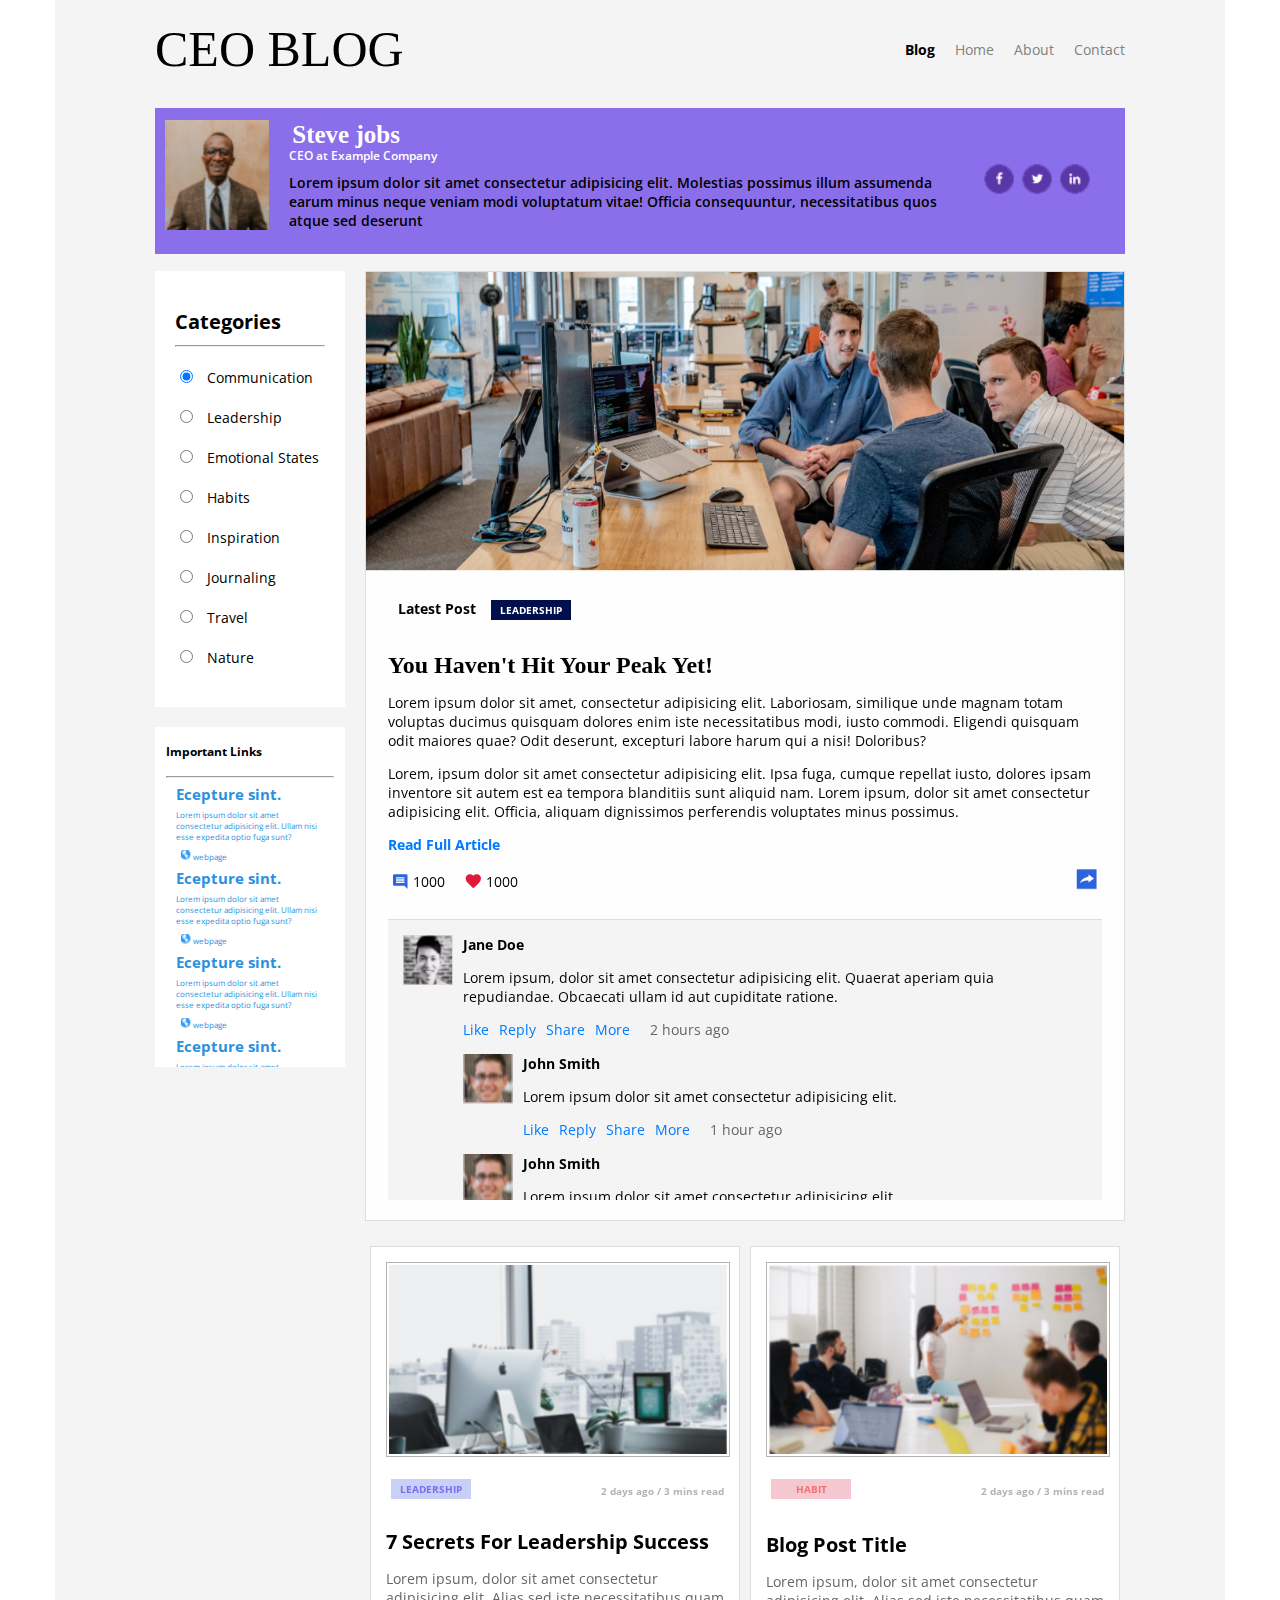
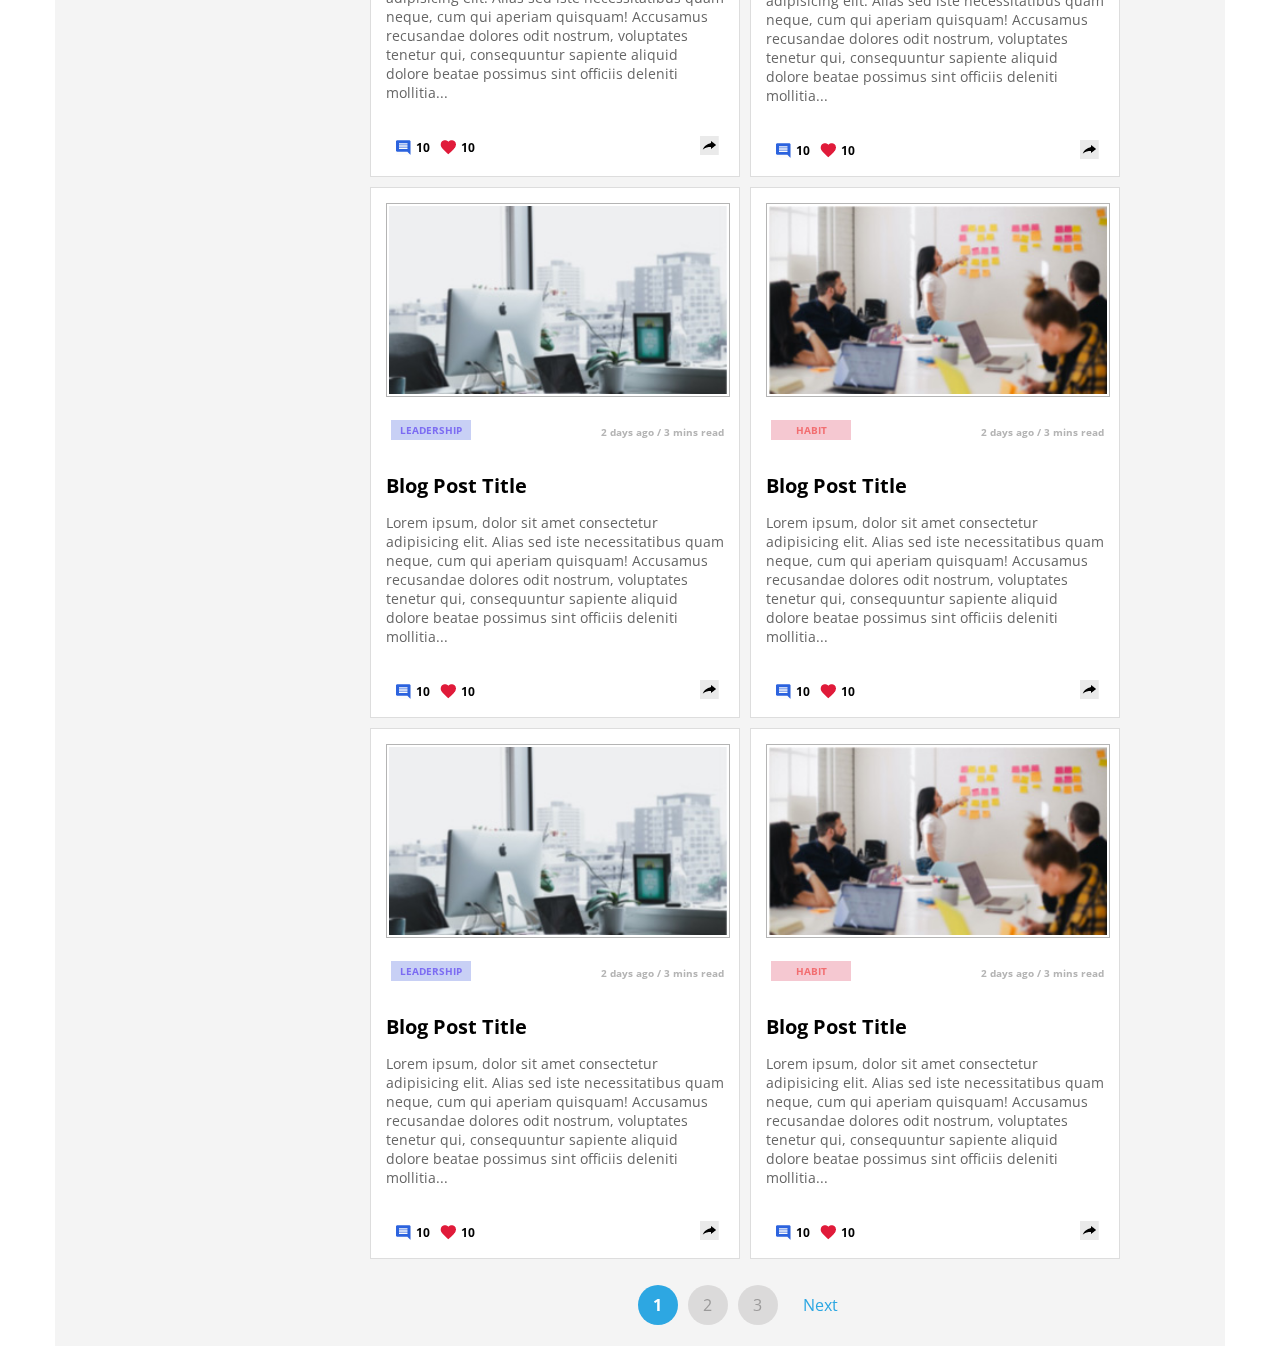
<file: index.html>
<!DOCTYPE html>
<html lang="en">

<head>
    <meta charset="UTF-8">
    <meta name="viewport" content="width=device-width, initial-scale=1.0">
    <title>CEO Blog</title>
    <link
        href="https://fonts.googleapis.com/css2?family=Open+Sans:wght@400;600&family=Times+New+Roman:wght@700&display=swap"
        rel="stylesheet">
    <link rel="stylesheet" href="./css/stylesheet.css">
</head>

<body>
    <div class="whole_body">
        <header>
            <nav class="navbar">
                <div class="logo">CEO BLOG</div>
                <ul class="nav-links">
                    <li><a href="#" class="selected">Blog</a></li>
                    <li><a href="#">Home</a></li>
                    <li><a href="#">About</a></li>
                    <li><a href="#">Contact</a></li>
                </ul>
            </nav>
        </header>

        <!-- Intro Section -->
        <section class="intro-section">
            <div class="intro-content">
                <img src="images/steve.jpg" alt="Profile Image" class="profile-img">
                <div class="intro-text">
                    <h1>Steve jobs</h1>
                    <p class="designation">CEO at Example Company</p>
                    <p class="bio">Lorem ipsum dolor sit amet consectetur adipisicing elit. Molestias possimus illum
                        assumenda earum minus neque veniam modi voluptatum vitae! Officia consequuntur, necessitatibus
                        quos atque sed deserunt</p>
                </div>
                <div class="social-links">
                    <a href="#" class="social-logo"><img src="images/icon-fb.png" alt="Facebook"></a>
                    <a href="#" class="social-logo"><img src="images/icon-twitter.png" alt="Twitter"></a>
                    <a href="#" class="social-logo"><img src="images/icon-linkedin.png" alt="LinkedIn"></a>
                </div>
            </div>
        </section>

        <main>
            <aside class="sidebar">
                <div class="categories">
                    <h2>Categories</h2>
                    <hr>
                    <div class="category-section">
                        <label><input type="radio" name="category" value="communication" checked> Communication</label>
                        <label><input type="radio" name="category" value="leadership"> Leadership</label>
                        <label><input type="radio" name="category" value="emotional-states"> Emotional States</label>
                        <label><input type="radio" name="category" value="habits"> Habits</label>
                        <label><input type="radio" name="category" value="inspiration"> Inspiration</label>
                        <label><input type="radio" name="category" value="journaling"> Journaling</label>
                        <label><input type="radio" name="category" value="travel"> Travel</label>
                        <label><input type="radio" name="category" value="nature"> Nature</label>
                    </div>
                </div>
                <div class="important-links">
                    <div class="imp-heading">
                        <h4>Important Links</h4>
                        <hr>
                    </div>
                    <div class="imp_link_content">
                        <h4 class="link-heading">Ecepture sint.</h4>
                        <p>Lorem ipsum dolor sit amet consectetur adipisicing elit. Ullam nisi esse expedita optio fuga
                            sunt?</p>
                        <p class="web-icon"><img src="images/icon-public.png" alt="web-icon"> webpage</p>
                    </div>
                    <div class="imp_link_content">
                        <h4 class="link-heading">Ecepture sint.</h4>
                        <p>Lorem ipsum dolor sit amet consectetur adipisicing elit. Ullam nisi esse expedita optio fuga
                            sunt?</p>
                        <p class="web-icon"><img src="images/icon-public.png" alt="web-icon"> webpage</p>
                    </div>
                    <div class="imp_link_content">
                        <h4 class="link-heading">Ecepture sint.</h4>
                        <p>Lorem ipsum dolor sit amet consectetur adipisicing elit. Ullam nisi esse expedita optio fuga
                            sunt?</p>
                        <p class="web-icon"><img src="images/icon-public.png" alt="web-icon"> webpage</p>
                    </div>
                    <div class="imp_link_content">
                        <h4 class="link-heading">Ecepture sint.</h4>
                        <p>Lorem ipsum dolor sit amet consectetur adipisicing elit. Ullam nisi esse expedita optio fuga
                            sunt?</p>
                        <p class="web-icon"><img src="images/icon-public.png" alt="web-icon"> webpage</p>
                    </div>
                    <div class="imp_link_content">
                        <h4 class="link-heading">Ecepture sint.</h4>
                        <p>Lorem ipsum dolor sit amet consectetur adipisicing elit. Ullam nisi esse expedita optio fuga
                            sunt?</p>
                        <p class="web-icon"><img src="images/icon-public.png" alt="web-icon"> webpage</p>
                    </div>
                    <div class="imp_link_content">
                        <h4 class="link-heading">Ecepture sint.</h4>
                        <p>Lorem ipsum dolor sit amet consectetur adipisicing elit. Ullam nisi esse expedita optio fuga
                            sunt?</p>
                        <p class="web-icon"><img src="images/icon-public.png" alt="web-icon"> webpage</p>
                    </div>



                </div>
            </aside>


            <!-- Blog Content -->
            <section class="blog-content">
                <div class="big-blog-sec">
                    <article class="latest-blog">
                        <img src="images/blog-image.jpg" alt="Latest Blog" class="blog-img">
                        <div class="latest-post-content">
                            <div class="latest-post-header">
                                <span class="side-arrow"></span>
                                <h3 class="label">Latest Post</h3>
                                <h4 class="selected-category"> LEADERSHIP </h4>
                            </div>
                            <h1 class="blog-title">You Haven't Hit Your Peak Yet!</h1>
                            <p class="blog-description">Lorem ipsum dolor sit amet, consectetur adipisicing elit.
                                Laboriosam, similique unde magnam totam voluptas ducimus quisquam dolores enim iste
                                necessitatibus modi, iusto commodi. Eligendi quisquam odit maiores quae? Odit deserunt,
                                excepturi labore harum qui a nisi! Doloribus?</p>
                            <p class="blog-description">Lorem, ipsum dolor sit amet consectetur adipisicing elit. Ipsa
                                fuga, cumque repellat iusto, dolores ipsam inventore sit autem est ea tempora blanditiis
                                sunt aliquid nam. Lorem ipsum, dolor sit amet consectetur adipisicing elit. Officia,
                                aliquam dignissimos perferendis voluptates minus possimus.</p>
                            <a href="index2.html" class="read-more">Read Full Article</a>
                            <div class="blog-stats">
                                <div class="comments"><img src="images/icon-comment.png" alt="Comments Icon"> 1000</div>
                                <div class="likes"><img src="images/icon-heart.png" alt="Likes Icon"> 1000</div>
                                <div class="share-icon"><img src="images/iocn-next.png" alt="Share Icon"></div>
                            </div>
                            <div class="comments-section">
                                <div class="comment">
                                    <img src="images/johne.jpg" alt="Commentator" class="comment-img">
                                    <div class="comment-text">
                                        <strong>Jane Doe</strong>
                                        <p>Lorem ipsum, dolor sit amet consectetur adipisicing elit. Quaerat aperiam
                                            quia repudiandae. Obcaecati ullam id aut cupiditate ratione.</p>
                                        <div class="comment-actions">
                                            <a href="#" class="action">Like</a>
                                            <a href="#" class="action">Reply</a>
                                            <a href="#" class="action">Share</a>
                                            <a href="#" class="action">More</a>
                                            <span class="comment-time">2 hours ago</span>
                                        </div>
                                    </div>
                                </div>
                                <div class="reply-comment">
                                    <img src="images/james.jpg" alt="Commentator" class="comment-img">
                                    <div class="comment-text">
                                        <strong>John Smith</strong>
                                        <p>Lorem ipsum dolor sit amet consectetur adipisicing elit. </p>
                                        <div class="comment-actions">
                                            <a href="#" class="action">Like</a>
                                            <a href="#" class="action">Reply</a>
                                            <a href="#" class="action">Share</a>
                                            <a href="#" class="action">More</a>
                                            <span class="comment-time">1 hour ago</span>
                                        </div>
                                    </div>
                                </div>
                                <div class="reply-comment">
                                    <img src="images/james.jpg" alt="Commentator" class="comment-img">
                                    <div class="comment-text">
                                        <strong>John Smith</strong>
                                        <p>Lorem ipsum dolor sit amet consectetur adipisicing elit. </p>
                                        <div class="comment-actions">
                                            <a href="#" class="action">Like</a>
                                            <a href="#" class="action">Reply</a>
                                            <a href="#" class="action">Share</a>
                                            <a href="#" class="action">More</a>
                                            <span class="comment-time">1 hour ago</span>
                                        </div>
                                    </div>
                                </div>
                            </div>
                        </div>
                    </article>
                </div>

                <!-- Blog Cards Section -->
                <div class="big-blog-cards">
                    <div class="blog-cards">
                        <div class="blog-card">
                            <img src="images/rblog-1.jpg" alt="Blog Image" class="blog-card-img">
                            <div class="blog-card-content">
                                <div class="blog-card-header">
                                    <h2 class="category-label1">LEADERSHIP</h2>
                                    <h4 class="post-time">2 days ago / 3 mins read</h4>
                                </div>
                                <h2 class="blog-card-title">7 Secrets For Leadership Success</h2>
                                <p class="blog-card-description">Lorem ipsum, dolor sit amet consectetur adipisicing
                                    elit. Alias sed iste necessitatibus quam neque, cum qui aperiam quisquam! Accusamus
                                    recusandae dolores odit nostrum, voluptates tenetur qui, consequuntur sapiente
                                    aliquid dolore beatae possimus sint officiis deleniti mollitia...</p>
                                <div class="blog-card-footer">
                                    <h5 class="comments"><img src="images/icon-comment.png" alt="Comments Icon"> 10</h5>
                                    <h5 class="likes"><img src="images/icon-heart.png" alt="Likes Icon"> 10 </h5>
                                    <h5 class="share-icon"><img src="images/icon-share.png" alt="Share Icon"></h5>
                                </div>
                            </div>
                        </div>
                        <div class="blog-card">
                            <img src="images/rblog-2.jpg" alt="Blog Image" class="blog-card-img">
                            <div class="blog-card-content">
                                <div class="blog-card-header">
                                    <h2 class="category-label2">HABIT</h2>
                                    <h4 class="post-time">2 days ago / 3 mins read</h4>
                                </div>
                                <h3 class="blog-card-title">Blog Post Title</h3>
                                <p class="blog-card-description">Lorem ipsum, dolor sit amet consectetur adipisicing
                                    elit. Alias sed iste necessitatibus quam neque, cum qui aperiam quisquam! Accusamus
                                    recusandae dolores odit nostrum, voluptates tenetur qui, consequuntur sapiente
                                    aliquid dolore beatae possimus sint officiis deleniti mollitia...</p>
                                <div class="blog-card-footer">
                                    <h5 class="comments"><img src="images/icon-comment.png" alt="Comments Icon"> 10</h5>
                                    <h5 class="likes"><img src="images/icon-heart.png" alt="Likes Icon"> 10 </h5>
                                    <h5 class="share-icon"><img src="images/icon-share.png" alt="Share Icon"></h5>
                                </div>
                            </div>
                        </div>
                        <div class="blog-card">
                            <img src="images/rblog-1.jpg" alt="Blog Image" class="blog-card-img">
                            <div class="blog-card-content">
                                <div class="blog-card-header">
                                    <h2 class="category-label1">LEADERSHIP</h2>
                                    <h4 class="post-time">2 days ago / 3 mins read</h4>
                                </div>
                                <h3 class="blog-card-title">Blog Post Title</h3>
                                <p class="blog-card-description">Lorem ipsum, dolor sit amet consectetur adipisicing
                                    elit. Alias sed iste necessitatibus quam neque, cum qui aperiam quisquam! Accusamus
                                    recusandae dolores odit nostrum, voluptates tenetur qui, consequuntur sapiente
                                    aliquid dolore beatae possimus sint officiis deleniti mollitia...</p>
                                <div class="blog-card-footer">
                                    <h5 class="comments"><img src="images/icon-comment.png" alt="Comments Icon"> 10</h5>
                                    <h5 class="likes"><img src="images/icon-heart.png" alt="Likes Icon"> 10 </h5>
                                    <h5 class="share-icon"><img src="images/icon-share.png" alt="Share Icon"></h5>
                                </div>
                            </div>
                        </div>
                        <div class="blog-card">
                            <img src="images/rblog-2.jpg" alt="Blog Image" class="blog-card-img">
                            <div class="blog-card-content">
                                <div class="blog-card-header">
                                    <h2 class="category-label2">HABIT</h2>
                                    <h4 class="post-time">2 days ago / 3 mins read</h4>
                                </div>
                                <h3 class="blog-card-title">Blog Post Title</h3>
                                <p class="blog-card-description">Lorem ipsum, dolor sit amet consectetur adipisicing
                                    elit. Alias sed iste necessitatibus quam neque, cum qui aperiam quisquam! Accusamus
                                    recusandae dolores odit nostrum, voluptates tenetur qui, consequuntur sapiente
                                    aliquid dolore beatae possimus sint officiis deleniti mollitia...</p>
                                <div class="blog-card-footer">
                                    <h5 class="comments"><img src="images/icon-comment.png" alt="Comments Icon"> 10</h5>
                                    <h5 class="likes"><img src="images/icon-heart.png" alt="Likes Icon"> 10 </h5>
                                    <h5 class="share-icon"><img src="images/icon-share.png" alt="Share Icon"></h5>
                                </div>
                            </div>
                        </div>
                        <div class="blog-card">
                            <img src="images/rblog-1.jpg" alt="Blog Image" class="blog-card-img">
                            <div class="blog-card-content">
                                <div class="blog-card-header">
                                    <h2 class="category-label1">LEADERSHIP</h2>
                                    <h4 class="post-time">2 days ago / 3 mins read</h4>
                                </div>
                                <h3 class="blog-card-title">Blog Post Title</h3>
                                <p class="blog-card-description">Lorem ipsum, dolor sit amet consectetur adipisicing
                                    elit. Alias sed iste necessitatibus quam neque, cum qui aperiam quisquam! Accusamus
                                    recusandae dolores odit nostrum, voluptates tenetur qui, consequuntur sapiente
                                    aliquid dolore beatae possimus sint officiis deleniti mollitia...</p>
                                <div class="blog-card-footer">
                                    <h5 class="comments"><img src="images/icon-comment.png" alt="Comments Icon"> 10</h5>
                                    <h5 class="likes"><img src="images/icon-heart.png" alt="Likes Icon"> 10 </h5>
                                    <h5 class="share-icon"><img src="images/icon-share.png" alt="Share Icon"></h5>
                                </div>
                            </div>
                        </div>
                        <div class="blog-card">
                            <img src="images/rblog-2.jpg" alt="Blog Image" class="blog-card-img">
                            <div class="blog-card-content">
                                <div class="blog-card-header">
                                    <h2 class="category-label2">HABIT</h2>
                                    <h4 class="post-time">2 days ago / 3 mins read</h4>
                                </div>
                                <h3 class="blog-card-title">Blog Post Title</h3>
                                <p class="blog-card-description">Lorem ipsum, dolor sit amet consectetur adipisicing
                                    elit. Alias sed iste necessitatibus quam neque, cum qui aperiam quisquam! Accusamus
                                    recusandae dolores odit nostrum, voluptates tenetur qui, consequuntur sapiente
                                    aliquid dolore beatae possimus sint officiis deleniti mollitia...</p>
                                <div class="blog-card-footer">
                                    <h5 class="comments"><img src="images/icon-comment.png" alt="Comments Icon"> 10</h5>
                                    <h5 class="likes"><img src="images/icon-heart.png" alt="Likes Icon"> 10 </h5>
                                    <h5 class="share-icon"><img src="images/icon-share.png" alt="Share Icon"></h5>
                                </div>
                            </div>
                        </div>
                    </div>
                </div>
                <footer>
                    <div class="pagination">
                        <a href="#" class="page-number active">1</a>
                        <a href="#" class="page-number">2</a>
                        <a href="#" class="page-number">3</a>
                        <a href="#" class="next-button">Next</a>
                    </div>
                </footer>

            </section>
        </main>
    </div>
</body>

</html>
</file>
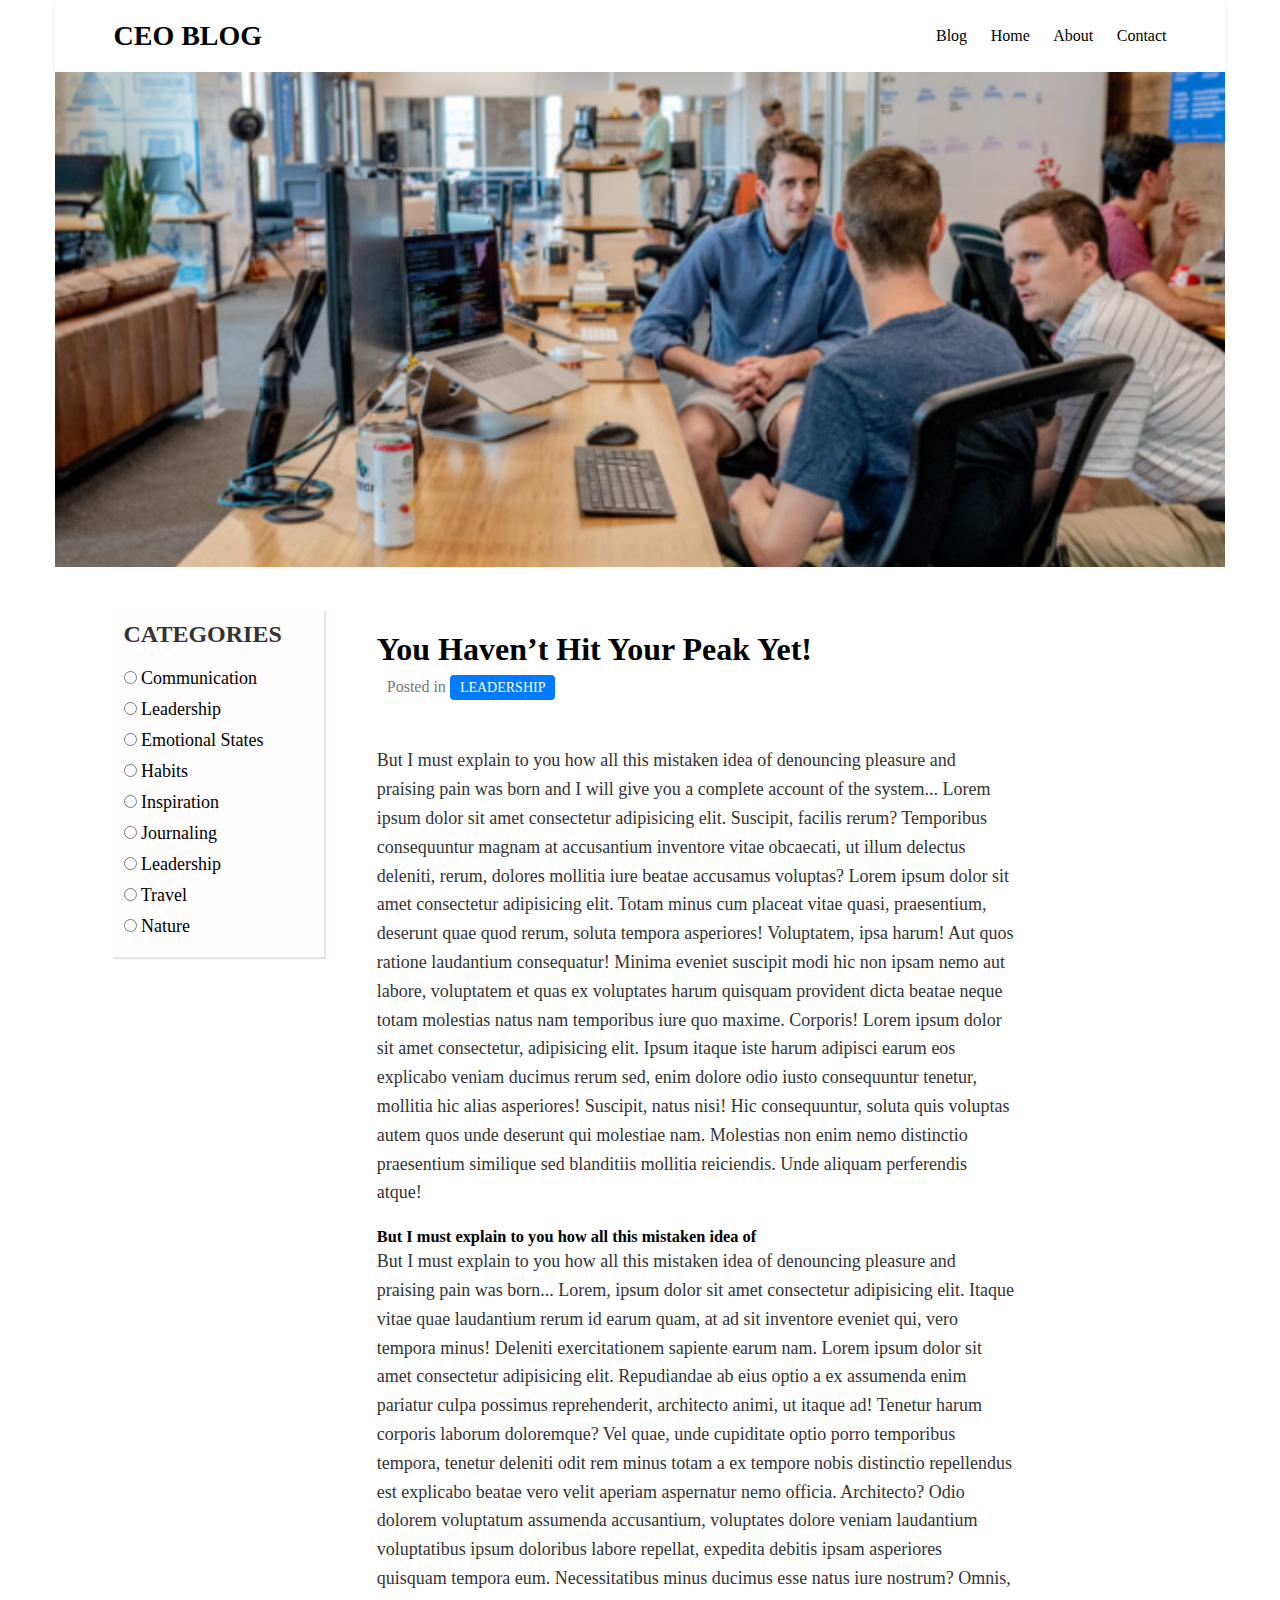
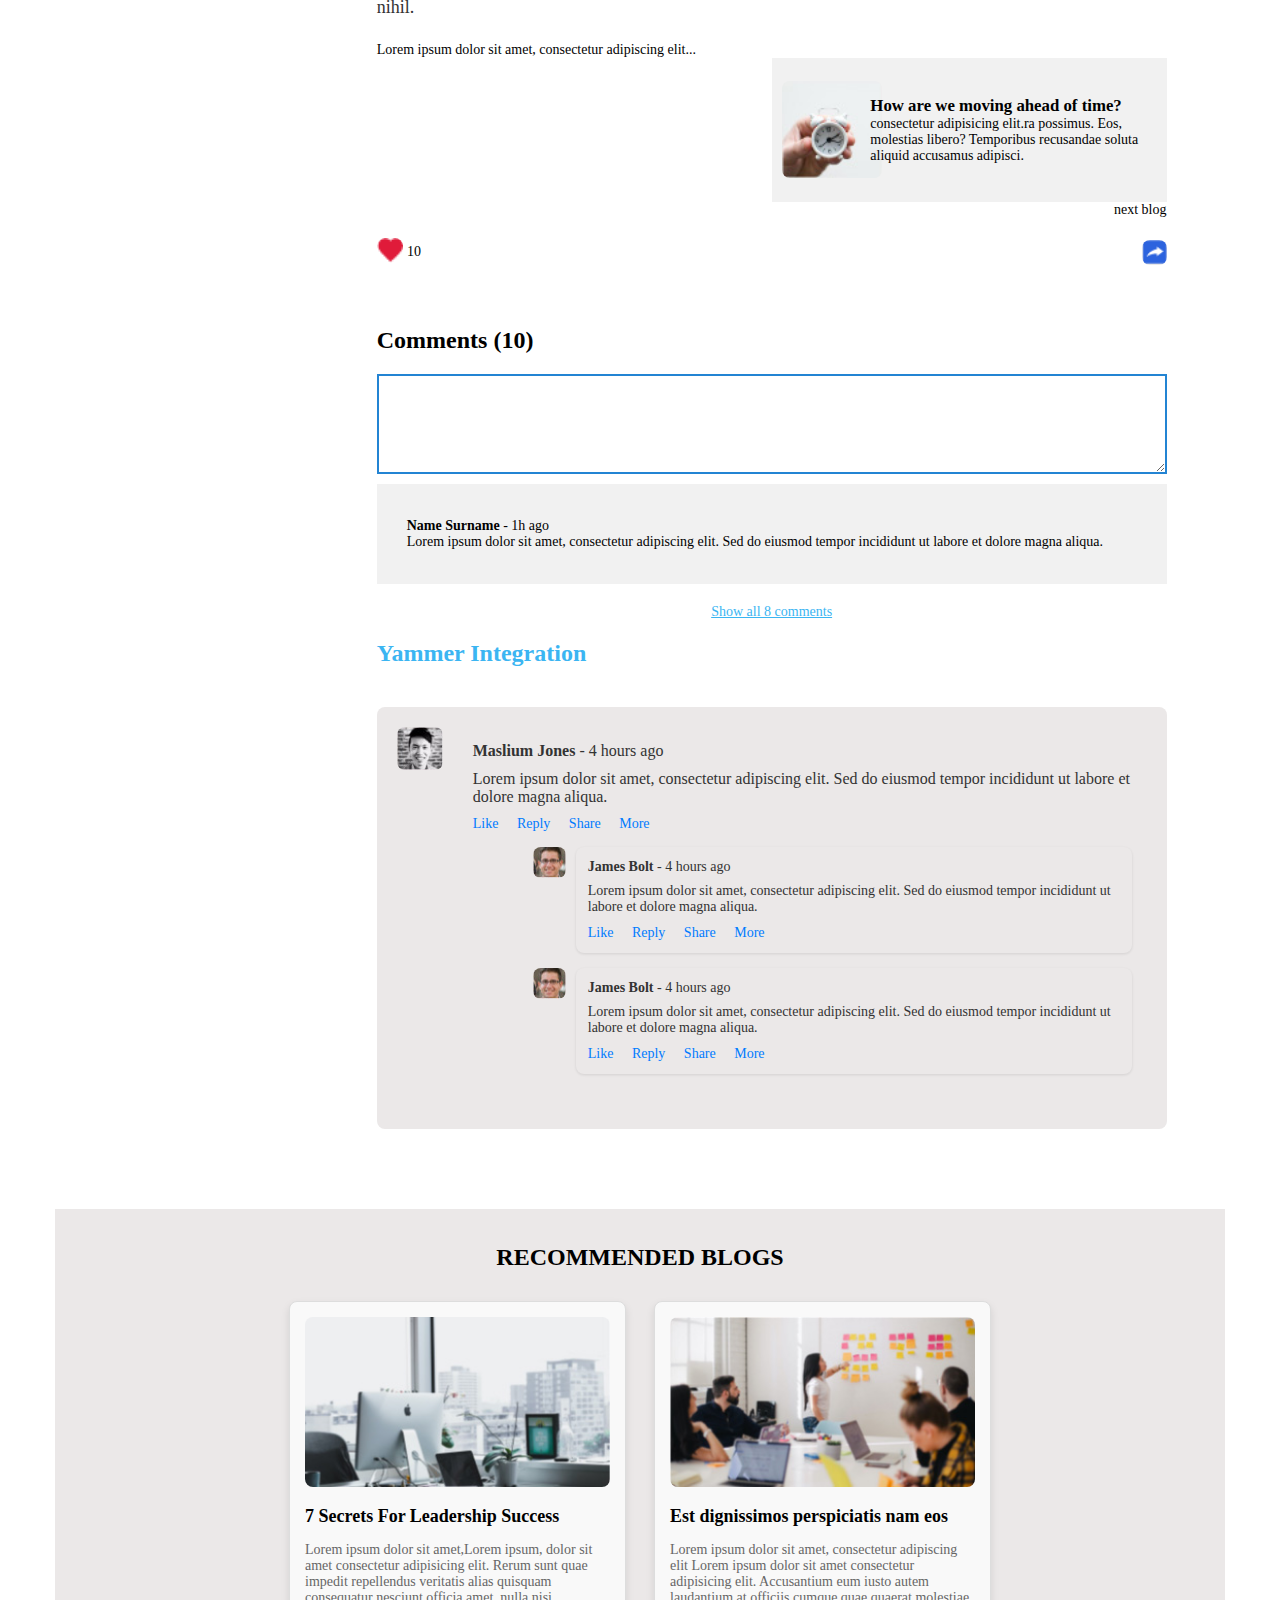
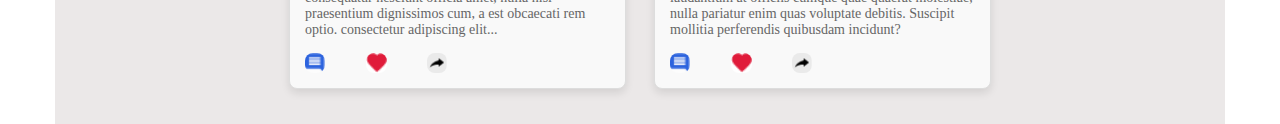
<file: index2.html>
<!DOCTYPE html>
<html lang="en">

<head>
    <meta charset="UTF-8">
    <meta name="viewport" content="width=device-width, initial-scale=1.0">
    <title>CEO Blog</title>


    <link rel="stylesheet" href="css/style1.css">
</head>

<body>
    <header>
        <div class="navbar">
            <h1>CEO BLOG</h1>
            <nav>
                <a href="#">Blog</a>
                <a href="#">Home</a>
                <a href="#">About</a>
                <a href="#">Contact</a>
            </nav>
        </div>
    </header>

    <main>
        <!-- Hero image section -->
        <div class="hero-image">
            <img src="images/blog-header.jpg" alt="Office Image">
        </div>

        <div class="container">
            <!-- Category section now below the header image -->
            <div class="categories">
                <h3>CATEGORIES</h3>
                <ul>
                    <li><input type="radio" name="category"> Communication</li>
                    <li><input type="radio" name="category"> Leadership</li>
                    <li><input type="radio" name="category"> Emotional States</li>
                    <li><input type="radio" name="category"> Habits</li>
                    <li><input type="radio" name="category"> Inspiration</li>
                    <li><input type="radio" name="category"> Journaling</li>
                    <li><input type="radio" name="category"> Leadership</li>
                    <li><input type="radio" name="category"> Travel</li>
                    <li><input type="radio" name="category"> Nature</li>
                </ul>
            </div>

            <!-- Post content -->
            <div class="post">
                <h2>You Haven’t Hit Your Peak Yet!</h2>
                <p class="post-meta">Posted in <span>LEADERSHIP</span></p>
                <p class="post-content">But I must explain to you how all this mistaken idea of denouncing pleasure and
                    praising pain was born and I will give you a complete account of the system... Lorem ipsum dolor sit
                    amet consectetur adipisicing elit. Suscipit, facilis rerum? Temporibus consequuntur magnam at
                    accusantium inventore vitae obcaecati, ut illum delectus deleniti, rerum, dolores mollitia iure
                    beatae accusamus voluptas? Lorem ipsum dolor sit amet consectetur adipisicing elit. Totam minus cum
                    placeat vitae quasi, praesentium, deserunt quae quod rerum, soluta tempora asperiores! Voluptatem,
                    ipsa harum! Aut quos ratione laudantium consequatur!
                    Minima eveniet suscipit modi hic non ipsam nemo aut labore, voluptatem et quas ex voluptates harum
                    quisquam provident dicta beatae neque totam molestias natus nam temporibus iure quo maxime.
                    Corporis! Lorem ipsum dolor sit amet consectetur, adipisicing elit. Ipsum itaque iste harum adipisci
                    earum eos explicabo veniam ducimus rerum sed, enim dolore odio iusto consequuntur tenetur, mollitia
                    hic alias asperiores!
                    Suscipit, natus nisi! Hic consequuntur, soluta quis voluptas autem quos unde deserunt qui molestiae
                    nam. Molestias non enim nemo distinctio praesentium similique sed blanditiis mollitia reiciendis.
                    Unde aliquam perferendis atque!</p>

                <h3>But I must explain to you how all this mistaken idea of</h3>
                <p class="post-content">But I must explain to you how all this mistaken idea of denouncing pleasure and
                    praising pain was born... Lorem, ipsum dolor sit amet consectetur adipisicing elit. Itaque vitae
                    quae laudantium rerum id earum quam, at ad sit inventore eveniet qui, vero tempora minus! Deleniti
                    exercitationem sapiente earum nam. Lorem ipsum dolor sit amet consectetur adipisicing elit.
                    Repudiandae ab eius optio a ex assumenda enim pariatur culpa possimus reprehenderit, architecto
                    animi, ut itaque ad! Tenetur harum corporis laborum doloremque?
                    Vel quae, unde cupiditate optio porro temporibus tempora, tenetur deleniti odit rem minus totam a ex
                    tempore nobis distinctio repellendus est explicabo beatae vero velit aperiam aspernatur nemo
                    officia. Architecto?
                    Odio dolorem voluptatum assumenda accusantium, voluptates dolore veniam laudantium voluptatibus
                    ipsum doloribus labore repellat, expedita debitis ipsam asperiores quisquam tempora eum.
                    Necessitatibus minus ducimus esse natus iure nostrum? Omnis, nihil.</p>

                <p>Lorem ipsum dolor sit amet, consectetur adipiscing elit...</p>

                <div class="next-blog-preview">
                    <div class="preview-box">

                        <img src="images\related-article.jpg" alt="">
                        <div>
                            <div class="preview-text">How are we moving ahead of time?</div>
                            <div>consectetur adipisicing elit.ra possimus. Eos, molestias libero? Temporibus recusandae
                                soluta aliquid accusamus adipisci.</div>
                        </div>

                    </div>
                </div>

                <span class="next-blog">
                    <p>next blog</p>
                </span>
                <div class="post-reactions">
                    <div class="icon-text">
                        <div><img src="images\icon-heart.png" alt=""></div>
                        <p>10</p>
                    </div>
                    <img src="images\iocn-next.png" alt="">
                </div>

                <div class="comments-section">
                    <h3>Comments (10)</h3>

                    <textarea name="" class="comment-textarea"></textarea>
                    <div class="comment">
                        <p><strong>Name Surname</strong> - 1h ago</p>
                        <p>Lorem ipsum dolor sit amet, consectetur adipiscing elit. Sed do eiusmod tempor incididunt ut
                            labore et dolore magna aliqua.</p>
                    </div>


                    <a href="#" class="show-all-comments">Show all 8 comments</a>
                </div>
                <h3 class="yammer-integra-text">Yammer Integration</h3>
                <div class="yammer-section">


                    <!-- First Comment -->
                    <div class="yammer-comment">
                        <img src="images/johne.jpg" alt="Maslium Jones" class="comment-avatar">
                        <div class="comment-body">
                            <p><strong>Maslium Jones</strong> - 4 hours ago</p>
                            <p>Lorem ipsum dolor sit amet, consectetur adipiscing elit. Sed do eiusmod tempor incididunt
                                ut labore et dolore magna aliqua.</p>
                            <div class="comment-actions">
                                <a href="#">Like</a> <a href="#">Reply</a> <a href="#">Share</a> <a href="">More</a>
                            </div>

                            <!-- Nested Reply -->
                            <div class="reply-comment">
                                <img src="images/james.jpg" alt="James Bolt" class="reply-avatar">
                                <div class="reply-body">
                                    <p><strong>James Bolt</strong> - 4 hours ago</p>
                                    <p>Lorem ipsum dolor sit amet, consectetur adipiscing elit. Sed do eiusmod tempor
                                        incididunt ut labore et dolore magna aliqua.</p>
                                    <div class="comment-actions">
                                        <a href="#">Like</a> <a href="#">Reply</a> <a href="#">Share</a> <a
                                            href="">More</a>
                                    </div>
                                </div>
                            </div>
                            <div class="reply-comment">
                                <img src="images/james.jpg" alt="James Bolt" class="reply-avatar">
                                <div class="reply-body">
                                    <p><strong>James Bolt</strong> - 4 hours ago</p>
                                    <p>Lorem ipsum dolor sit amet, consectetur adipiscing elit. Sed do eiusmod tempor
                                        incididunt ut labore et dolore magna aliqua.</p>
                                    <div class="comment-actions">
                                        <a href="#">Like</a> <a href="#">Reply</a> <a href="#">Share</a> <a
                                            href="">More</a>
                                    </div>
                                </div>
                            </div>
                        </div>
                    </div>
                </div>

            </div>
        </div>

        <div class="recommended-blogs">
            <h3>RECOMMENDED BLOGS</h3>
            <div class="recommended-blogs-container">
                <div class="blog">
                    <img src="images/rblog-1.jpg" alt="Leadership Image">
                    <h4>7 Secrets For Leadership Success</h4>
                    <p>Lorem ipsum dolor sit amet,Lorem ipsum, dolor sit amet consectetur adipisicing elit. Rerum sunt
                        quae impedit repellendus veritatis alias quisquam consequatur nesciunt officia amet, nulla nisi
                        praesentium dignissimos cum, a est obcaecati rem optio. consectetur adipiscing elit...</p>
                    <div class="buttons">
                        <img src="images\icon-comment.png" alt="">
                        <img src="images\icon-heart.png" alt="">
                        <img src="images\icon-share.png" alt="">
                    </div>
                </div>
                <div class="blog">
                    <img src="images/rblog-2.jpg" alt="Team Image">
                    <h4>Est dignissimos perspiciatis nam eos</h4>
                    <p>Lorem ipsum dolor sit amet, consectetur adipiscing elit Lorem ipsum dolor sit amet consectetur
                        adipisicing elit. Accusantium eum iusto autem laudantium at officiis cumque quae quaerat
                        molestiae, nulla pariatur enim quas voluptate debitis. Suscipit mollitia perferendis quibusdam
                        incidunt?</p>
                    <div class="buttons">
                        <img src="images\icon-comment.png" alt="">
                        <img src="images\icon-heart.png" alt="">
                        <img src="images\icon-share.png" alt="">
                    </div>
                </div>
            </div>
        </div>


    </main>
</body>

</html>
</file>
<file: css/stylesheet.css>
/* General Styles */
body {
    font-family: 'Open Sans', sans-serif;
    font-size: 14px;
    max-width: 1170px;
    margin: 0 auto;
    padding: 0;
}

.whole_body {
    background-color: #f4f4f4;
}

h1 {
    font-size: 50px;
    font-family: 'Times New Roman', Times, serif;
    margin: 0;
}

.logo {
    font-size: 50px;
    font-family: 'Times New Roman', Times, serif;
    margin: 0;
}

/* Navbar */
.navbar {
    display: flex;
    justify-content: space-between;
    align-items: center;
    padding: 25px 80px;
    background-color: #f4f4f4;
    position: sticky;
    top: 0;
    z-index: 1000;
}

.nav-links {
    list-style: none;
    display: flex;
    gap: 20px;
}

.nav-links li a {
    text-decoration: none;
    color: grey;
    /* Default color for non-selected links */
}

.nav-links li a:hover {
    color: #555;
}

.nav-links li a.selected {
    font-weight: bold;
    /* Lighter font weight for the selected item */
    color: black;
    /* Black color for the selected item */
}



/* Intro Section */
.intro-section {
    display: flex;
    align-items: center;
    justify-content: space-between;
    padding: 17px 80px 19px 80px;
    margin-bottom: 10px;
    margin-top: -10px;
}

.intro-content {
    display: flex;
    padding: 10px;
    background-color: #8B6FEA;
    align-items: center;
    width: 100%;
}

.profile-img {
    width: 110px;
    height: 110px;
    padding-bottom: 13px;
    margin-right: 20px;
}

.intro-text {
    flex-grow: 1;
}

.intro-text h1 {
    font-size: 25px;
    font-family: 'Times New Roman', Times, serif;
    margin: 3px;
    color: #fff;
}

.designation {
    font-size: 12px;
    color: #fff;
    margin: -5px 0;
    font-weight: 600;
}

.bio {
    font-size: 14px;
    font-weight: 600;
}

.social-links {
    display: flex;
    gap: 8px;
    margin: 0 25px 0 25px;
}

.social-logo img {
    width: 30px;
    height: 30px;
}

/* Main Content */
main {
    display: flex;
    max-width: 1170px;
    margin: -13px auto;
    padding: 0 80px;
}

/* Sidebar Styles */
.sidebar {
    width: 25%;
    margin-right: 20px;
}

.sidebar div {
    background-color: #fff;
    /* White background for each section */
    margin-bottom: 20px;
}

.sidebar .categories {
    padding: 20px;
}

.sidebar h2,
.sidebar h3 {
    font-size: 20px;
    margin-bottom: 10px;
}

.sidebar .important-links {
    padding: 0 11px 20px;
}

.sidebar hr {
    margin: 10px 0;
}

/* Category Section */
.category-section {
    margin-bottom: 20px;
}

.category-section label {
    display: block;
    margin: 20px 0;
}

.category-section input[type="radio"] {
    margin-right: 10px;
}

/* Important Links Section */
.imp-heading {
    font-size: 12px;
    color: #000;
    /* margin: -12px -4px -15px -2px; */
}

.link-heading {
    font-size: 15px;
    color: rgb(44, 144, 222);
    margin: -14px 0 -3px 0;
}

.important-links {
    max-height: 320px;
    /* Height for 3 items */
    overflow-y: auto;
    padding-right: 3px;
    /* Space for scrollbar */

}

.imp_link_content {
    color: rgb(44, 144, 222);
    margin: -5px 0;
    font-size: 8px;
    margin: 10px;

}

.web-icon img {
    width: 10px;
    height: 10px;
    margin-left: 5px;
}


/* Blog Content Section */
.blog-content {
    width: 100%;
    background-color: #f4f4f4;
    /* White background for blog section */
    /* padding: 15px; */
    /* border: 1px solid #ddd; */
    /* border-radius: 5px; */
}

.big-blog-cards {
    background-color: #f4f4f4;
}

.big-blog-sec {
    background-color: #fff;
    border: 1px solid #ddd;
}

.latest-post-header {
    display: flex;
    justify-content: flex-start;
    align-items: center;
    /* padding: 10px; */

}

.latest-blog {
    /* padding: 10px; */
    margin-bottom: 10px;
    background-color: #fffefe;
}

.latest-post-content {
    padding: 10px 22px;
}

.label {
    font-size: 14px;
    padding: 0 10px 10px 10px;
    color: #000;

}

.selected-category {
    background-color: #01104D;
    margin-left: 5px;
    margin-top: 5px;
    padding: 3px 5px;
    font-size: 10px;
    width: 70px;
    text-align: center;
    color: #fff;
}

.latest-blog .blog-img {
    width: 100%;
    height: auto;
}

.latest-blog .blog-title {
    font-size: 24px;
    margin: 10px 0;
}

.latest-blog .blog-description {
    font-size: 14px;
}

.latest-blog .read-more {
    display: block;
    margin-top: 10px;
    font-weight: bold;
    color: #007BFF;
    text-decoration: none;
}

.latest-blog .read-more:hover {
    text-decoration: none;
}

.latest-blog .blog-stats {
    margin-top: 10px;
    /* justify-content: space-between; */
    display: flex;
    align-items: center;
}

.blog-stats .comments,
.blog-stats .likes {
    display: flex;
    align-items: center;
    /* padding: 5px 10px; */
}

.blog-stats .comments img,
.blog-stats .likes img,
.share-icon img {
    padding: 5px;
}

.blog-stats .share-icon {
    margin-left: auto;
}

.latest-blog .comments,
.likes {
    margin-right: 15px;
}

.latest-blog .comments-section {
    margin-top: 20px;
    border-top: 1px solid #ddd;
    padding: 15px;
    background-color: #f4f4f4;
    overflow-y: auto;
    max-height: 250px;
}

.latest-blog .comment {
    display: flex;
    /* align-items: center; */
    margin-bottom: 15px;
}

.latest-blog .comment-img {
    width: 50px;
    height: 50px;
    /* border-radius: 50%; */
    margin-right: 10px;
}

.reply-comment {
    margin-left: 60px;
    margin-bottom: 15px;
    display: flex;
    /* align-items: center; */

}

.latest-blog .comment-text {
    flex-grow: 1;
}

.latest-blog .comment-text strong {
    display: block;
    margin-bottom: 5px;
}

.latest-blog .comment-actions {
    display: flex;
    gap: 10px;
    margin-top: 5px;
}

.latest-blog .comment-actions .action {
    text-decoration: none;
    color: #007BFF;
}

.latest-blog .comment-actions .action:hover {
    text-decoration: underline;
}

.latest-blog .comment-time {
    color: #666;
    margin-left: 10px;
}

/* Blog Cards Section */
.blog-cards {
    display: inline-grid;
    grid-template-columns: repeat(2, 1fr);
    /* Two cards per row */
    /* gap: 5px; */
    margin-top: 20px;
    background-color: #f4f4f4;
}

.blog-card {
    background-color: #fff;
    border: 1px solid #ddd;
    /* border-radius: 5px; */
    padding: 15px;
    margin: 5px;
}

.blog-card-img {
    width: 100%;
    height: auto;
    margin-bottom: 10px;
    padding: 2px;
    border: #b4b4b4 1px solid;
}

.blog-card-header {
    display: flex;
    justify-content: space-between;
    font-size: 10px;
    align-items: center;
    color: #b4b4b4;
}

.blog-card-title {
    font-size: 20px;
    margin-bottom: 10px;
}

.blog-card-description {
    font-size: 14px;
    margin-bottom: 10px;
    color: #666;
}

.blog-card-footer {
    margin: 0 0 -25px 0;
    /* justify-content: space-between; */
    display: flex;
    align-items: center;
}

.category-label1 {
    background-color: #C8D0F5;
    margin-left: 5px;
    margin-top: 5px;
    padding: 3px 5px;
    font-size: 10px;
    width: 70px;
    text-align: center;
    color: #7C6CF2;
}

.category-label2 {
    background-color: #F5C8D1;
    margin-left: 5px;
    margin-top: 5px;
    padding: 3px 5px;
    font-size: 10px;
    width: 70px;
    text-align: center;
    color: #F26E71;
}

.blog-card-footer .comments,
.blog-card-footer .likes {
    display: flex;
    align-items: center;
    margin-left: 5px;
}

.blog-card-footer .comments img,
.blog-card-footer .likes img,
.share-icon img {
    padding: 5px;
}

.blog-card-footer .share-icon {
    margin-left: auto;
}

.latest-blog .comments,
.likes {
    margin-right: 15px;
}

/* Pagination Styles */
footer {
    padding: 20px 0;
    text-align: center;
}

.pagination {
    display: inline-flex;
    align-items: center;
}

.pagination .page-number {
    display: inline-block;
    width: 40px;
    height: 40px;
    line-height: 40px;
    margin: 0 5px;
    border-radius: 50%;
    background-color: #dbdada;
    ;
    color: #9b9a9a;
    ;
    text-align: center;
    text-decoration: none;
    font-size: 16px;
}

.pagination .page-number:hover {
    color: #0056b3;
}

.pagination .page-number.active {
    background-color: #2DA7E2;
    color: #fff;
    font-weight: bold;
}

.pagination .next-button {
    display: inline-block;
    padding: 10px 20px;
    border-radius: 5px;
    color: #2DA7E2;
    text-decoration: none;
    font-size: 16px;
}

.pagination .next-button:hover {
    color: #048acd;

}

/* Base Media Query for Larger Screens */
@media (min-width: 1200px) {
    .navbar {
        padding: 20px 100px;
    }

    .intro-section {
        padding: 20px 100px;
    }

    main {
        padding: 0 100px;
    }
}

/* Tablet Landscape (between 768px and 1200px) */
@media (min-width: 768px) and (max-width: 1199px) {
    .navbar {
        padding: 20px 60px;
    }

    .intro-section {
        padding: 15px 60px;
    }

    main {
        padding: 0 60px;
    }

    .sidebar {
        width: 30%;
    }

    .blog-content {
        width: 70%;
    }

    .blog-cards {
        grid-template-columns: repeat(2, 1fr);
    }
}

/* Tablet Portrait (between 481px and 768px) */
@media (min-width: 481px) and (max-width: 767px) {
    .navbar {
        padding: 20px 40px;
        flex-direction: column;
        align-items: flex-start;
    }

    .intro-section {
        flex-direction: column;
        align-items: center;
        text-align: center;
        padding: 15px 40px;
    }

    .intro-content {
        flex-direction: column;
        align-items: center;
    }

    .intro-text {
        text-align: center;
        margin: 15px 0;
    }

    .social-links {
        justify-content: center;
    }

    main {
        padding: 0 40px;
        flex-direction: column;
    }

    .sidebar {
        width: 100%;
        margin-bottom: 20px;
    }

    .blog-content {
        width: 100%;
    }

    .blog-cards {
        grid-template-columns: 1fr;
        /* One card per row */
    }
}

/* Mobile Landscape (between 361px and 480px) */
@media (min-width: 361px) and (max-width: 480px) {
    .navbar {
        padding: 15px 20px;
        flex-direction: column;
        align-items: flex-start;
    }

    .intro-section {
        flex-direction: column;
        align-items: center;
        text-align: center;
        padding: 15px 20px;
    }

    .intro-content {
        flex-direction: column;
        align-items: center;
    }

    .intro-text {
        text-align: center;
        margin: 10px 0;
    }

    .profile-img {
        width: 90px;
        height: 90px;
    }

    .social-links {
        justify-content: center;
    }

    main {
        padding: 0 20px;
        flex-direction: column;
    }

    .sidebar {
        width: 100%;
        margin-bottom: 20px;
    }

    .blog-content {
        width: 100%;
    }

    .blog-cards {
        grid-template-columns: 1fr;
        /* One card per row */
    }

    .pagination .page-number {
        width: 30px;
        height: 30px;
        line-height: 30px;
    }
}

/* Mobile Portrait (up to 360px) */
@media (max-width: 360px) {
    body {
        font-size: 12px;
    }

    .navbar {
        padding: 10px;
        flex-direction: column;
        align-items: flex-start;
    }

    .intro-section {
        flex-direction: column;
        align-items: center;
        text-align: center;
        padding: 10px;
    }

    .intro-content {
        flex-direction: column;
        align-items: center;
    }

    .intro-text {
        text-align: center;
        margin: 10px 0;
    }

    .profile-img {
        width: 70px;
        height: 70px;
    }

    .social-links {
        justify-content: center;
    }

    main {
        padding: 0 10px;
        flex-direction: column;
    }

    .sidebar {
        width: 100%;
        margin-bottom: 15px;
    }

    .blog-content {
        width: 100%;
    }

    .blog-cards {
        grid-template-columns: 1fr;
    }

    .pagination .page-number {
        width: 25px;
        height: 25px;
        line-height: 25px;
    }
}
</file>
<file: css/style1.css>
@import url('https://fonts.googleapis.com/css2?family=Open+Sans:ital,wght@0,300..800;1,300..800&display=swap');

* {
    margin: 0;
    padding: 0;
    box-sizing: border-box;
    font-family: open-sans
}

body {
    font-family: 'Open Sans', sans-serif;
    font-size: 14px;
    max-width: 1170px;
    margin: 0 auto;
    padding: 0;
}


.hero-image img {
    width: 100%;
    height: auto;
}


header {
    background-color: #fff;
    padding: 20px 0;
    box-shadow: 0 2px 4px rgba(0, 0, 0, 0.1);
}

.next-blog {
    display: flex;
    justify-content: end;
}


.navbar {
    display: flex;
    justify-content: space-between;
    align-items: center;
    padding: 0 5%;
}

.navbar h1 {
    font-size: 28px;
    font-weight: bold;
}

.navbar nav a {
    margin-left: 20px;
    text-decoration: none;
    color: black;
    font-size: 16px;
}

.container {
    display: flex;
    justify-content: space-between;
    padding: 40px 5%;
    background-color: #fff;
}

.categories {
    width: 20%;
    background-color: #fffdfd;
    height: fit-content;
    box-shadow: 1px 1px 1px 1px rgb(234, 225, 225);
    padding: 10px;
}

.preview-text {
    font-weight: bold;
    font-size: larger;
}

.categories h3 {
    margin-bottom: 20px;
    font-size: 24px;
    color: #333;
}

.categories ul {
    list-style-type: none;
}

.categories ul li {
    margin-bottom: 10px;
    font-size: 18px;
}

.post {
    width: 75%;
}

.post img {
    width: auto;
    height: auto;
    border-radius: 8px;

}

.post h2 {
    font-size: 32px;
    margin-top: 20px;
}

.post h3 {
    margin-top: 20px;
}



.post-meta {
    margin: 10px 10px 50px 10px;
    font-size: 16px;
    color: #777;

}

.post-meta span {
    background-color: #007bff;
    color: white;
    padding: 5px 10px;
    font-size: 14px;
    border-radius: 4px;
}

.post-content {
    margin-bottom: 20px;
    margin-right: 150px;
    line-height: 1.6;
    font-size: 18px;
    color: #333;
}

.post-reactions {
    margin-top: 20px;
    display: flex;
    justify-content: space-between;
    align-items: center;
}

.post-reactions img {
    height: 25px;
}

.icon-text {
    display: grid;
    align-items: center;
    grid-template-columns: 50% 50%;
}

.icon-text p {
    margin: 5px;
}

.comments-section {
    margin-top: 40px;
    display: flex;
    flex-direction: column;
    justify-content: space-evenly;
}

.comments-section h3 {
    margin-bottom: 20px;
    font-size: 24px;
}

.comments-section .comment {
    margin-bottom: 20px;
    background-color: #f1f1f1;
    height: 100px;
    display: flex;
    flex-direction: column;
    align-items: left;
    justify-content: center;
    padding: 30px;
}

.show-all-comments {
    align-self: center;
    color: #3bb5f2;

}

.yammer-section {
    margin-top: 40px;
    padding: 20px;
    background-color: #ebe8e8;
    border-radius: 8px;
}

.yammer-integra-text {
    margin-bottom: 20px;
    font-size: 24px;
    color: #3bb5f2;
}

.yammer-comment {
    display: flex;
    align-items: flex-start;
    margin-bottom: 20px;
}

/* Adjusted Comment Avatar size */
.comment-avatar {
    width: 50px;
    /* Adjusted size for main comment avatars */
    height: 50px;
    border-radius: 50%;
    margin-right: 15px;
}

.comment-body {
    /* background-color: #fff; */
    padding: 15px;
    border-radius: 8px;
    /* box-shadow: 0 2px 4px rgba(0, 0, 0, 0.1); */
    flex-grow: 1;
}

.comment-body p {
    margin-bottom: 10px;
    color: #333;
    font-size: 16px;
}

.comment-body strong {
    font-weight: bold;
}

.comment-actions {
    margin-top: 10px;
}

.comment-actions a {
    margin-right: 15px;
    text-decoration: none;
    color: #007bff;
    font-size: 14px;
}



.comment-actions a:hover {
    text-decoration: underline;
}

/* Reply Section with Adjusted Avatar Sizes */
.reply-comment {
    display: flex;
    align-items: flex-start;
    margin-top: 15px;
    padding-left: 60px;
    /* Indentation for reply */
}

/* Adjusted Reply Avatar size */
.reply-avatar {
    width: 40px;
    /* Smaller size for reply avatars */
    height: 40px;
    border-radius: 50%;
    margin-right: 10px;
}

.reply-body {
    background-color: #ebe8e8;
    padding: 12px;
    border-radius: 8px;
    box-shadow: 0 1px 3px rgba(0, 0, 0, 0.1);
    flex-grow: 1;
}

.reply-body p {
    margin-bottom: 8px;
    color: #333;
    font-size: 14px;
}

.reply-body strong {
    font-weight: bold;
}

.recommended-blogs {
    margin-top: 40px;
    padding: 3% 20%;
    text-align: center;
    background-color: #ebe8e8;
}

.recommended-blogs h3 {
    margin-bottom: 30px;
    font-size: 24px;
    font-weight: bold;
}

.recommended-blogs-container {
    display: flex;
    justify-content: space-between;
    gap: 20px;
}

.blog {
    width: 48%;
    background-color: #f9f9f9;
    border: 1px solid #ddd;
    padding: 15px;
    box-shadow: 0 4px 8px rgba(0, 0, 0, 0.1);
    border-radius: 8px;
    text-align: left;
}

.blog img {
    width: 100%;
    height: auto;
    border-radius: 8px;
}

.buttons img {
    height: 20px;
    width: auto;
}

.blog h4 {
    margin: 15px 0;
    font-size: 18px;
}

.blog p {
    color: #666;
    margin-bottom: 15px;
}

.blog .buttons {
    display: grid;
    grid-template-columns: 20% 20% 60%;
    align-items: center;
    margin-top: 10px;
}


.comment-textarea {
    width: 100%;
    height: 100px;
    border-color: rgb(35, 132, 211);
    border-width: 2px;
    margin-bottom: 10px;
}

.next-blog-preview {
    display: flex;
    justify-content: end;
    height: 9rem;
}

.preview-box {
    width: 50%;
    background-color: #f1f1f1;
    display: grid;
    grid-template-columns: 25% 75%;
    align-items: center;

}

.preview-box img {
    background-color: #f1f1f1;
    width: 100px;
    margin: 10px;
}




/* For tablets (screens with a max width of 768px) */
@media (max-width: 768px) {
    .navbar {
        flex-direction: column;
        align-items: flex-start;
        padding: 0 20px;
    }

    .navbar nav a {
        margin-left: 0;
        margin-top: 10px;
    }


    .preview-box {
        width: 100%;
        grid-template-columns: 25% 75%;
    }

    .preview-box img {
        width: 80px;
        margin: 10px;
    }

    .container {
        flex-direction: column;
        padding: 20px 5%;
    }

    .categories {
        width: 100%;
        margin-bottom: 20px;
    }

    .post {
        width: 100%;
    }

    .post-content {
        margin-right: 0;
    }

    .comments-section {
        margin-top: 30px;
    }

    .recommended-blogs {
        padding: 20px 5%;
    }

    .recommended-blogs-container {
        flex-direction: column;
        gap: 30px;
    }

    .blog {
        width: 100%;
    }

    .next-blog-preview {
        justify-content: center;
    }

    .preview-box {
        width: 100%;
        display: flex;
        flex-direction: column;
        align-items: center;
    }

    .preview-box img {
        width: 100%;
        margin: 0;
        margin-bottom: 10px;
    }
}

/* For mobile devices (screens with a max width of 480px) */
@media (max-width: 480px) {
    .navbar {
        flex-direction: column;
        align-items: flex-start;
        padding: 0 15px;
    }

    .navbar nav a {
        margin-top: 5px;
        margin-left: 0;
    }

    .hero-image img {
        width: 100%;
        height: auto;
    }

    .container {
        padding: 15px 5%;
    }

    .categories {
        width: 100%;
        margin-bottom: 20px;
    }

    .post {
        width: 100%;
    }

    .post h2,
    .post h3 {
        font-size: 22px;
    }

    .post-content {
        font-size: 16px;
        line-height: 1.5;
    }

    .comments-section {
        margin-top: 30px;
    }

    .recommended-blogs {
        padding: 15px 5%;
    }

    .recommended-blogs h3 {
        font-size: 22px;
    }

    .recommended-blogs-container {
        flex-direction: column;
        gap: 20px;
    }

    .blog {
        width: 100%;
    }

    .blog h4 {
        font-size: 16px;
    }

    .next-blog-preview {
        justify-content: center;
        height: auto;
    }

    .preview-box {
        width: 100%;
        display: flex;
        flex-direction: column;
        align-items: center;
    }

    .preview-box img {
        width: 100%;
        margin-bottom: 10px;
    }

    .post-reactions {
        flex-direction: column;
    }

    .post-reactions img {
        margin-bottom: 10px;
    }

    .icon-text {
        justify-content: center;
    }

    .comment-textarea {
        height: 80px;
    }

    .comment {
        padding: 20px;
    }

    .reply-comment {
        padding-left: 20px;
    }

    .yammer-comment {
        flex-direction: column;
        align-items: center;
    }

    .comment-body,
    .reply-body {
        text-align: center;
    }
}

@media (max-width: 1024px) {
    .navbar {
        flex-direction: row;
        justify-content: space-between;
        padding: 0 20px;
    }

    .container {
        padding: 30px 5%;
    }

    .categories {
        width: 30%;
        margin-bottom: 20px;
    }

    .post {
        width: 65%;
    }

    .recommended-blogs {
        padding: 20px 5%;
    }

    .recommended-blogs-container {
        flex-direction: row;
        gap: 20px;
    }

    .blog {
        width: 48%;
    }
}

@media (max-width: 600px) {
    .navbar {
        flex-direction: column;
        align-items: flex-start;
        padding: 0 15px;
    }

    .container {
        padding: 15px 5%;
    }

    .categories {
        width: 100%;
        margin-bottom: 20px;
    }

    .post {
        width: 100%;
    }

    .recommended-blogs {
        padding: 15px 5%;
    }

    .recommended-blogs-container {
        flex-direction: column;
        gap: 20px;
    }

    .blog {
        width: 100%;
    }
}


@media (max-width: 360px) {
    .navbar {
        padding: 0 10px;
    }

    .container {
        padding: 10px 5%;
    }

    .categories {
        width: 100%;
        margin-bottom: 20px;
    }

    .post {
        width: 100%;
    }

    .recommended-blogs {
        padding: 10px 5%;
    }

    .recommended-blogs-container {
        flex-direction: column;
        gap: 10px;
    }

    .blog {
        width: 100%;
    }

    .post h2,
    .post h3 {
        font-size: 20px;
    }

    .post-content {
        font-size: 14px;
        line-height: 1.4;
    }

    .comment-textarea {
        height: 60px;
    }
}


/* For Tablets (screens with a max width of 768px) */
@media (max-width: 768px) {
    .preview-box {
        width: 100%;
        grid-template-columns: 25% 75%;
    }

    .preview-box img {
        width: 80px;
        margin: 10px;
    }
}

/* For Small Tablets (screens with a max width of 600px) */
@media (max-width: 600px) {
    .preview-box {
        width: 100%;
        grid-template-columns: 20% 80%;
    }

    .preview-box img {
        width: 70px;
        margin: 10px;
    }
}
</file>
